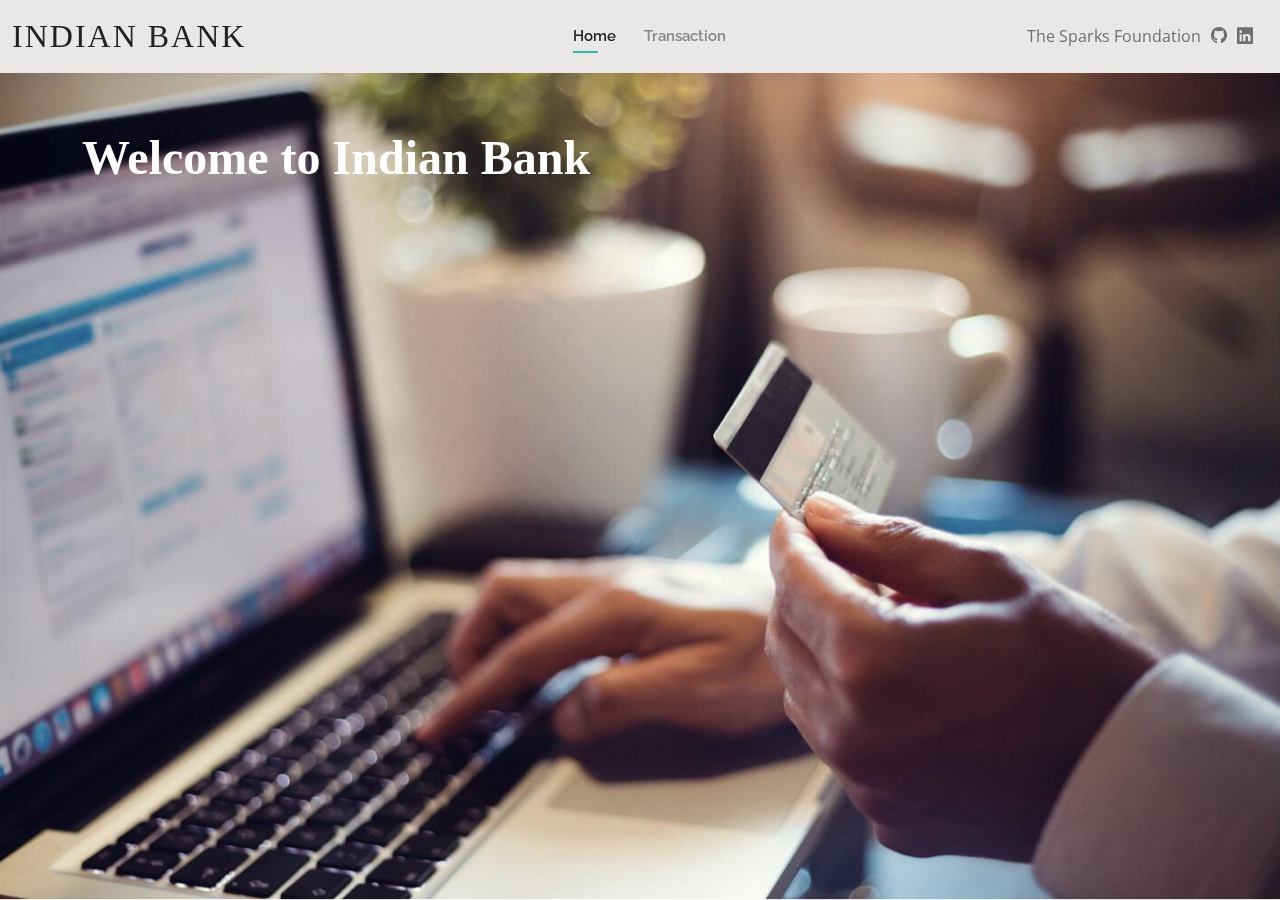
<file: index.html>
<!DOCTYPE html>
<html lang="en">

<head>
  <meta charset="utf-8">
  <meta content="width=device-width, initial-scale=1.0" name="viewport">

  <title>Indian Bank</title>
  <meta content="" name="description">
  <meta content="" name="keywords">

  <!-- Favicons -->
  <link href="assets/img/icon.jpg" rel="icon">
  <link href="assets/img/icon.jpg" rel="icon">

  <!-- Google Fonts -->
  <link href="https://fonts.googleapis.com/css?family=Open+Sans:300,300i,400,400i,600,600i,700,700i|Raleway:300,300i,400,400i,500,500i,600,600i,700,700i|Poppins:300,300i,400,400i,500,500i,600,600i,700,700i" rel="stylesheet">

  <!-- Vendor CSS Files -->
  <link href="assets/vendor/aos/aos.css" rel="stylesheet">
  <link href="assets/vendor/bootstrap/css/bootstrap.min.css" rel="stylesheet">
  <link href="assets/vendor/bootstrap-icons/bootstrap-icons.css" rel="stylesheet">
  <link href="assets/vendor/boxicons/css/boxicons.min.css" rel="stylesheet">
  <link href="assets/vendor/glightbox/css/glightbox.min.css" rel="stylesheet">
  <link href="assets/vendor/swiper/swiper-bundle.min.css" rel="stylesheet">

  <!-- Template Main CSS File -->
  <link href="assets/css/style.css" rel="stylesheet">
</head>

<body>

  <!-- ======= Header ======= -->
  <header id="header" class="fixed-top">
    <div class="container-fluid d-flex justify-content-between align-items-center">
	
	  <h1 class="logo me-auto me-lg-1" style="font-family:verdana;"><a href="index.html">Indian Bank</a></h1>

      <nav id="navbar" class="navbar order-last order-lg-0">
        <ul>
          <li><a class="active" href="index.html">Home</a></li>
          <li><a href="about.html">Transaction</a></li>
          <!--li><a href="resume.html">Resume</a></li>
          <li><a href="services.html">Services</a></li>
          <li><a href="portfolio.html">Portfolio</a></li>
          <li><a href="contact.html">Contact</a></li-->
        </ul>
        <i class="bi bi-list mobile-nav-toggle"></i>
      </nav><!-- .navbar -->

      <div class="header-social-links">
		<a href="https://www.thesparksfoundationsingapore.org/">The Sparks Foundation</a>
        <a href="https://www.github.com/Priyankadandi" class="github"><i class="bi bi-github"></i></a>
        <!--a href="#" class="facebook"><i class="bi bi-facebook"></i></a>
        <a href="#" class="instagram"><i class="bi bi-instagram"></i></a-->
        <a href="https://www.linkedin.com/in/priyanka-dandi-a29643217" class="linkedin"><i class="bi bi-linkedin"></i></i></a>
      </div>

    </div>

  </header><!-- End Header -->

  <!-- ======= Hero Section ======= -->
  <section id="hero" class="d-flex align-items-left">
    <div class="container d-flex flex-column align-items-left" data-aos="zoom-in" data-aos-delay="100">
      <h1 style="color:white;font-family:verdana;">Welcome to Indian Bank</h1>
      
      
    </div>
  </section><!-- End Hero -->

  <!-- Vendor JS Files -->
  <script src="assets/vendor/aos/aos.js"></script>
  <script src="assets/vendor/bootstrap/js/bootstrap.bundle.min.js"></script>
  <script src="assets/vendor/glightbox/js/glightbox.min.js"></script>
  <script src="assets/vendor/isotope-layout/isotope.pkgd.min.js"></script>
  <script src="assets/vendor/php-email-form/validate.js"></script>
  <script src="assets/vendor/purecounter/purecounter.js"></script>
  <script src="assets/vendor/swiper/swiper-bundle.min.js"></script>
  <script src="assets/vendor/waypoints/noframework.waypoints.js"></script>

  <!-- Template Main JS File -->
  <script src="assets/js/main.js"></script>

</body>

</html>
</file>
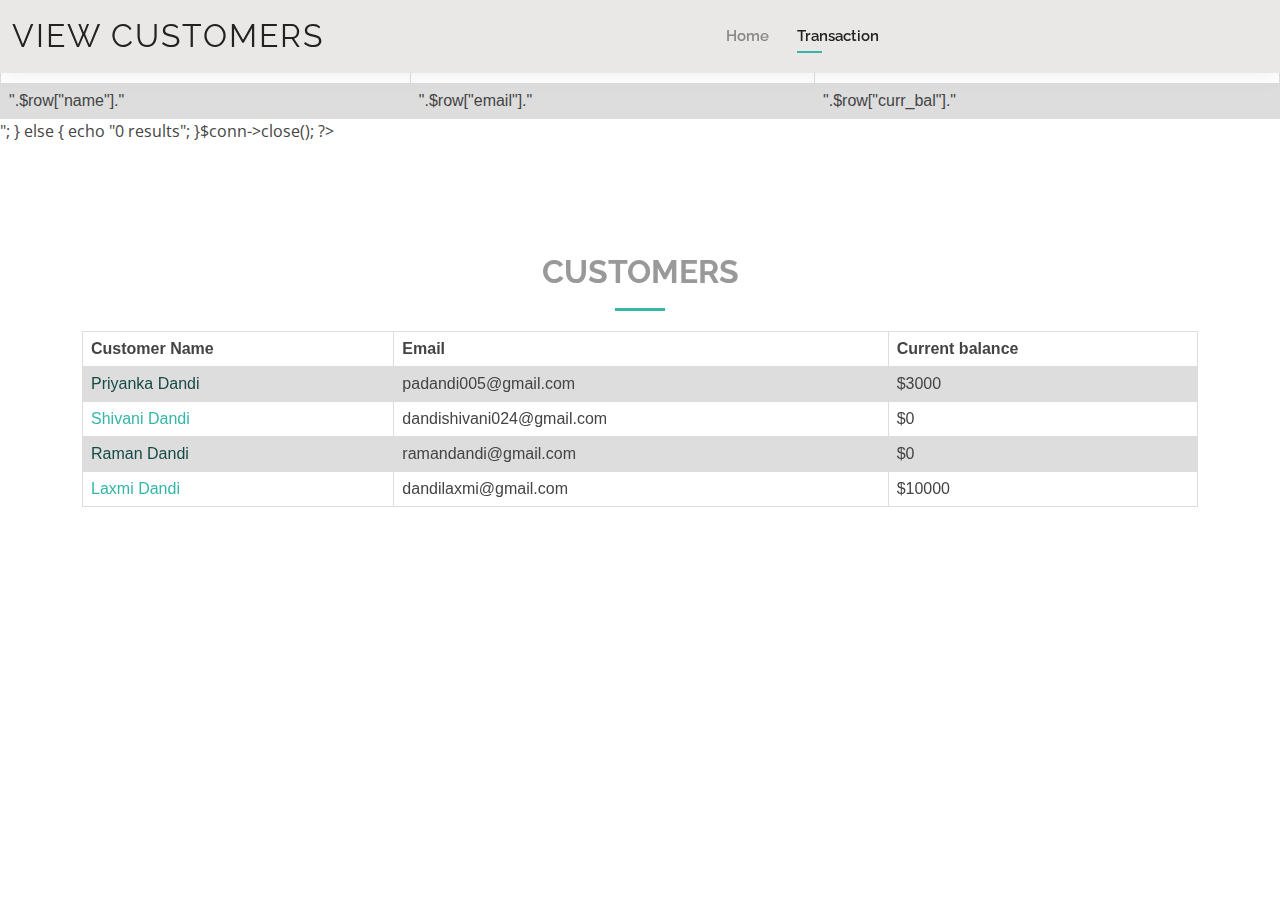
<file: about.html>
<?php
$servername = "localhost";
$username = "root";
$password = "";
$dbname = "bank";

// Create connection
$conn = new mysqli($servername, $username, $password, $dbname);
// Check connection
if ($conn->connect_error) {
  die("Connection failed: " . $conn->connect_error);
}
$sql = "SELECT * FROM cust";
$result = $conn->query($sql);

if ($result->num_rows > 0) {
  echo "<table><tr> <th>Name</th> <th>Email</th> <th>Current balance</th></tr>";
  // output data of each row
  while($row = $result->fetch_assoc()) {
    echo "<tr><td>".$row["name"]."</td><td> ".$row["email"]."</td><td> ".$row["curr_bal"]."</td></tr>";
  }
  echo "</table>";
} else {
  echo "0 results";
}$conn->close();
?>


<!DOCTYPE html>
<html lang="en">

<head>
  <meta charset="utf-8">
  <meta content="width=device-width, initial-scale=1.0" name="viewport">

  <title>View Customers</title>
  <meta content="" name="description">
  <meta content="" name="keywords">

  <!-- Favicons -->
  <link href="assets/img/bankicon.png" rel="icon">
  <link href="assets/img/bankicon.png" rel="icon">

  <!-- Google Fonts -->
  <link href="https://fonts.googleapis.com/css?family=Open+Sans:300,300i,400,400i,600,600i,700,700i|Raleway:300,300i,400,400i,500,500i,600,600i,700,700i|Poppins:300,300i,400,400i,500,500i,600,600i,700,700i" rel="stylesheet">

  <!-- Vendor CSS Files -->
  <link href="assets/vendor/aos/aos.css" rel="stylesheet">
  <link href="assets/vendor/bootstrap/css/bootstrap.min.css" rel="stylesheet">
  <link href="assets/vendor/bootstrap-icons/bootstrap-icons.css" rel="stylesheet">
  <link href="assets/vendor/boxicons/css/boxicons.min.css" rel="stylesheet">
  <link href="assets/vendor/glightbox/css/glightbox.min.css" rel="stylesheet">
  <link href="assets/vendor/swiper/swiper-bundle.min.css" rel="stylesheet">

  <!-- Template Main CSS File -->
  <link href="assets/css/style.css" rel="stylesheet">
  <style>
	table {
		font-family: arial, sans-serif;
		border-collapse: collapse;
		width: 100%;
		}

	td, th {
		border: 1px solid #dddddd;
		text-align: left;
		padding: 8px;
		}

	tr:nth-child(even) {
		background-color: #dddddd;
	}
	      .modal {
        display: none;
        position: fixed;
        z-index: 8;
        left: 0;
        top: 0;
        width: 100%;
        height: 100%;
        overflow: auto;
        background-color: rgb(0, 0, 0);
        background-color: rgba(0, 0, 0, 0.4);
      }
      .modal-content {
        margin: 50px auto;
        border: 1px solid #999;
        width: 60%;
      }
      h2,p {
        margin: 0 0 20px;
        font-weight: 400;
        color: #999;
      }      span {
        color: #666;
        display: block;
        padding: 0 0 5px;
      }
      form {
        padding: 25px;
        margin: 25px;
        box-shadow: 0 2px 5px #f5f5f5;
        background: #eee;
      }
      input,
      textarea {
        width: 90%;
        padding: 10px;
        margin-bottom: 20px;
        border: 1px solid #1c87c9;
        outline: none;
      }
      .contact-form button {
        width: 100%;
        padding: 10px;
        border: none;
        background: #1c87c9;
        font-size: 16px;
        font-weight: 400;
        color: #fff;
      }
      button:hover {
        background: #2371a0;
      }
      .close {
        color: #aaa;
        float: right;
        font-size: 28px;
        font-weight: bold;
      }
      .close:hover,
      .close:focus {
        color: black;
        text-decoration: none;
        cursor: pointer;
      }
      button.button {
        background: none;
        border-top: none;
        outline: none;
        border-right: none;
        border-left: none;
        border-bottom: #02274a 1px solid;
        padding: 0 0 3px 0;
        font-size: 16px;
        cursor: pointer;
      }
      button.button:hover {
        border-bottom: #a99567 1px solid;
        color: #a99567;

</style>
</head>

<body>

  <!-- ======= Header ======= -->
  <header id="header" class="fixed-top">
    <div class="container-fluid d-flex justify-content-between align-items-center">

      <h1 class="logo me-auto me-lg-0"><a href="about.html">View Customers</a></h1>

      <nav id="navbar" class="navbar order-last order-lg-0">
        <ul>
          <li><a href="index.html">Home</a></li>
          <li><a class="active" href="about.html">Transaction</a></li>

        </ul>
        <i class="bi bi-list mobile-nav-toggle"></i>
      </nav><!-- .navbar -->

      <div class="header-social-links">
        
      </div>

    </div>

  </header><!-- End Header -->

  <main id="main">

    <!-- ======= About Section ======= -->
    <section id="about" class="about">
      <div class="container" data-aos="fade-up">

        <div class="section-title">
          <h2>Customers</h2>
			<table>
			

				<tr>
					<th>Customer Name</th>
					<th>Email</th>
					<th>Current balance</th>
				  </tr>
				  <tr>
					<td><a href="#"style="color:#184a45ff;">Priyanka Dandi</a></td>
					<td>padandi005@gmail.com</td>
					<td>$3000</td>
				  </tr>
				  <tr>
					<td><a href="#" style="color:#skyblue;">Shivani Dandi</a></td>
					<td>dandishivani024@gmail.com</td>
					<td>$0</td>
				</tr>
				<tr>
					<td><a href="#" style="color:#184a45ff;">Raman Dandi</a></td>
					<td>ramandandi@gmail.com</td>
					<td>$0</td>
				</tr>
				<tr>
					<td><a href="#" style="color:#skyblue;">Laxmi Dandi</a></td>
					<td>dandilaxmi@gmail.com</td>
					<td>$10000</td>
				</tr>
			</table>    
		
		
		
		
      </div>
    </div>			

        
      
	  
    </section><!-- End About Section -->
	
	
  </main><!-- End #main -->

	
        

  

  <div id="preloader"></div>
  <a href="#" class="back-to-top d-flex align-items-center justify-content-center"><i class="bi bi-arrow-up-short"></i></a>

  <!-- Vendor JS Files -->
  <script src="assets/vendor/aos/aos.js"></script>
  <script src="assets/vendor/bootstrap/js/bootstrap.bundle.min.js"></script>
  <script src="assets/vendor/glightbox/js/glightbox.min.js"></script>
  <script src="assets/vendor/isotope-layout/isotope.pkgd.min.js"></script>
  <script src="assets/vendor/php-email-form/validate.js"></script>
  <script src="assets/vendor/purecounter/purecounter.js"></script>
  <script src="assets/vendor/swiper/swiper-bundle.min.js"></script>
  <script src="assets/vendor/waypoints/noframework.waypoints.js"></script>

  <!-- Template Main JS File -->
  <script src="assets/js/main.js"></script>

</body>

</html>
</file>
<file: assets/css/style.css>
body {
  font-family: "Open Sans", sans-serif;
  color: #444444;
}
a {
  color: #34b7a7;
  text-decoration: none;
}
a:hover {
  color: #51cdbe;
  text-decoration: none;
}
h1, h2, h3, h4, h5, h6 {
  font-family: "Raleway", sans-serif;
}
#main {
  margin-top: 50px;
}
@media (max-width: 992px) {
  #main {
    margin-top: 30px;
  }
}
.back-to-top {
  position: fixed;
  visibility: hidden;
  opacity: 0;
  right: 15px;
  bottom: 15px;
  z-index: 996;
  background: #34b7a7;
  width: 40px;
  height: 40px;
  border-radius: 50px;
  transition: all 0.4s;
}
.back-to-top i {
  font-size: 24px;
  color: #fff;
  line-height: 0;
}
.back-to-top:hover {
  background: #49cbbb;
  color: #fff;
}
.back-to-top.active {
  visibility: visible;
  opacity: 1;
}

#header {
  background: #e9e8e6;
  box-shadow: 0px 0px 25px 0 rgba(0, 0, 0, 0.08);
  z-index: 997;
  padding: 15px 0;
}
#header .logo {
  font-size: 32px;
  margin: 0;
  padding: 0;
  line-height: 1;
  font-weight: 400;
  letter-spacing: 2px;
  text-transform: uppercase;
}
#header .logo a {
  color: #222222;
}
#header .logo img {
  max-height: 40px;
}
@media (max-width: 992px) {
  #header .logo {
    font-size: 28px;
  }
}
.header-social-links {
  padding-right: 15px;
}
.header-social-links a {
  color: #6f6f6f;
  padding-left: 6px;
  display: inline-block;
  line-height: 0px;
  transition: 0.3s;
  font-size: 16px;
}
.header-social-links a:hover {
  color: #34b7a7;
}
.navbar {
  padding: 0;
}
.navbar ul {
  margin: 0;
  padding: 0;
  display: flex;
  list-style: none;
  align-items: center;
}
.navbar li {
  position: relative;
  padding: 10px 0 10px 28px;
}
.navbar a, .navbar a:focus {
  display: flex;
  align-items: center;
  justify-content: space-between;
  font-family: "Raleway", sans-serif;
  font-size: 15px;
  font-weight: 600;
  color: #888888;
  white-space: nowrap;
  transition: 0.3s;
  position: relative;
}
.navbar a i, .navbar a:focus i {
  font-size: 12px;
  line-height: 0;
  margin-left: 5px;
}
.navbar > ul > li > a:before {
  content: "";
  position: absolute;
  width: 0;
  height: 2px;
  bottom: -5px;
  left: 0;
  background-color: #34b7a7;
  visibility: hidden;
  width: 0px;
  transition: all 0.3s ease-in-out 0s;
}
.navbar a:hover:before, .navbar li:hover > a:before, .navbar .active:before {
  visibility: visible;
  width: 25px;
}
.navbar a:hover, .navbar .active, .navbar .active:focus, .navbar li:hover > a {
  color: #222222;
}
.navbar .dropdown ul {
  display: block;
  position: absolute;
  left: 14px;
  top: calc(100% + 30px);
  margin: 0;
  padding: 10px 0;
  z-index: 99;
  opacity: 0;
  visibility: hidden;
  background: #fff;
  box-shadow: 0px 0px 30px rgba(127, 137, 161, 0.25);
  transition: 0.3s;
  border-radius: 4px;
}
.navbar .dropdown ul li {
  min-width: 200px;
  padding: 0;
}
.navbar .dropdown ul a {
  padding: 10px 20px;
  font-size: 15px;
  text-transform: none;
  font-weight: 600;
}
.navbar .dropdown ul a i {
  font-size: 12px;
}
.navbar .dropdown ul a:hover, .navbar .dropdown ul .active:hover, .navbar .dropdown ul li:hover > a {
  color: #34b7a7;
}
.navbar .dropdown:hover > ul {
  opacity: 1;
  top: 100%;
  visibility: visible;
}
.navbar .dropdown .dropdown ul {
  top: 0;
  left: calc(100% - 30px);
  visibility: hidden;
}
.navbar .dropdown .dropdown:hover > ul {
  opacity: 1;
  top: 0;
  left: 100%;
  visibility: visible;
}
@media (max-width: 1366px) {
  .navbar .dropdown .dropdown ul {
    left: -90%;
  }
  .navbar .dropdown .dropdown:hover > ul {
    left: -100%;
  }
}
.mobile-nav-toggle {
  color: #222222;
  font-size: 28px;
  cursor: pointer;
  display: none;
  line-height: 0;
  transition: 0.5s;
}
.mobile-nav-toggle.bi-x {
  color: #fff;
}
@media (max-width: 991px) {
  .mobile-nav-toggle {
    display: block;
  }
  .navbar ul {
    display: none;
  }
}
.navbar-mobile {
  position: fixed;
  overflow: hidden;
  top: 0;
  right: 0;
  left: 0;
  bottom: 0;
  background: rgba(9, 9, 9, 0.9);
  transition: 0.3s;
  z-index: 999;
}
.navbar-mobile .mobile-nav-toggle {
  position: absolute;
  top: 15px;
  right: 15px;
}
.navbar-mobile ul {
  display: block;
  position: absolute;
  top: 55px;
  right: 15px;
  bottom: 15px;
  left: 15px;
  padding: 10px 0;
  border-radius: 10px;
  background-color: #fff;
  overflow-y: auto;
  transition: 0.3s;
}
.navbar-mobile a, .navbar-mobile a:focus {
  font-size: 15px;
  padding-right: 15px;
  color: #222222;
}
.navbar-mobile a:hover, .navbar-mobile .active, .navbar-mobile li:hover > a {
  color: #34b7a7;
}
.navbar-mobile .getstarted, .navbar-mobile .getstarted:focus {
  margin: 15px;
}
.navbar-mobile .dropdown ul {
  position: static;
  display: none;
  margin: 10px 20px;
  padding: 10px 0;
  z-index: 99;
  opacity: 1;
  visibility: visible;
  background: #fff;
  box-shadow: 0px 0px 30px rgba(127, 137, 161, 0.25);
}
.navbar-mobile .dropdown ul li {
  min-width: 200px;
}
.navbar-mobile .dropdown ul a {
  padding: 10px 20px;
}
.navbar-mobile .dropdown ul a i {
  font-size: 12px;
}
.navbar-mobile .dropdown ul a:hover, .navbar-mobile .dropdown ul .active:hover, .navbar-mobile .dropdown ul li:hover > a {
  color: #34b7a7;
}
.navbar-mobile .dropdown > .dropdown-active {
  display: block;
}
#hero {
  width: 100%;
  height: 100vh;
  background: url("../img/home-bg1.png") top right;
  background-size: cover;
}
#hero .container {
  padding-top: 70px;
  position: relative;
}
@media (max-width: 992px) {
  #hero .container {
    padding-top: 58px;
  }
}
#hero h1 {
  margin: 0;
  font-size: 48px;
  font-weight: 700;
  line-height: 56px;
  color: #222222;
}
#hero h2 {
  color: #6f6f6f;
  margin: 10px 0 0 0;
  font-size: 22px;
}
#hero .btn-about {
  font-family: "Raleway", sans-serif;
  text-transform: uppercase;
  font-weight: 600;
  font-size: 12px;
  letter-spacing: 1px;
  display: inline-block;
  padding: 12px 40px;
  border-radius: 50px;
  transition: 0.5s;
  margin-top: 30px;
  color: #fff;
  background: #34b7a7;
}
#hero .btn-about:hover {
  background: #3dc8b7;
}
@media (min-width: 1024px) {
  #hero {
    background-attachment: fixed;
  }
}
@media (max-width: 992px) {
  #hero:before {
    content: "";
    background: rgba(255, 255, 255, 0.8);
    position: absolute;
    bottom: 0;
    top: 0;
    left: 0;
    right: 0;
  }
  #hero h1 {
    font-size: 28px;
    line-height: 36px;
  }
  #hero h2 {
    font-size: 18px;
    line-height: 24px;
  }
}
section {
  padding: 60px 0;
}
.section-bg {
  background-color: #e7f8f6;
}
.section-title {
  text-align: center;
  padding-bottom: 30px;
}
.section-title h2 {
  font-size: 32px;
  font-weight: bold;
  text-transform: uppercase;
  margin-bottom: 20px;
  padding-bottom: 20px;
  position: relative;
}
.section-title h2::after {
  content: "";
  position: absolute;
  display: block;
  width: 50px;
  height: 3px;
  background: #34b7a7;
  bottom: 0;
  left: calc(50% - 25px);
}
.section-title p {
  margin-bottom: 0;
}
</file>
